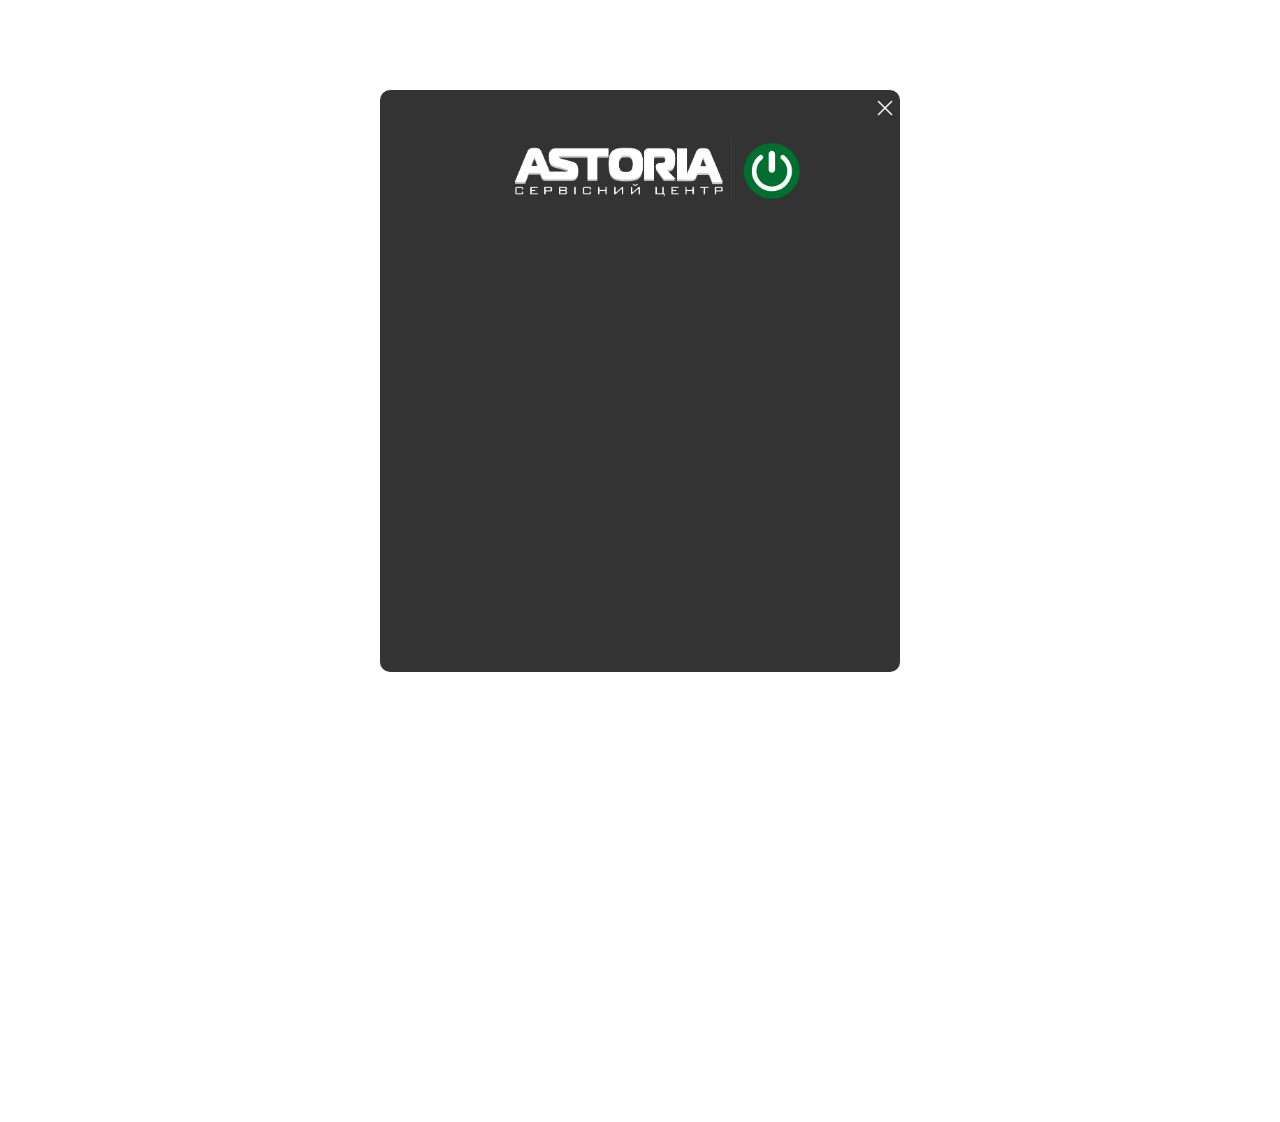
<file: forms-main/form.html>
<!DOCTYPE html>
<html lang="en">
<head>
    <meta charset="UTF-8">
    <meta http-equiv="X-UA-Compatible" content="IE=edge">
    <meta name="viewport" content="width=device-width, initial-scale=1.0">
    <title>Document</title>

    <link rel = "stylesheet" href = "../css/indexStyle.css" type = "text/css">
    <style>

        .user {
            width: 90%;
            max-width: 500px;
            margin: 10vh auto;
            display: flex;
            flex-direction: column;
            align-items: center;
            border-radius: 10px;
            padding: 50px 10px;
            background: #000000cc;
            position: relative;
        }

        .user__header {
            text-align: center;
            opacity: 0;
            transform: translate3d(0, 500px, 0);
            animation: arrive 500ms ease-in-out 0.7s forwards;
        }

        .form {
            margin-top: 40px;
            border-radius: 6px;
            overflow: hidden;
            opacity: 0;
            transform: translate3d(0, 500px, 0);
            animation: arrive 500ms ease-in-out 0.9s forwards;
            width: 100%;
        }

        .form--no {
            animation: NO 1s ease-in-out;
            opacity: 1;
            transform: translate3d(0, 0, 0);
        }

        .form__input {
            display: block;
            width: calc(100% - 42px);
            padding: 20px;
            -webkit-appearance: none;
            border: 1px solid white;
            outline: 0;
            transition: 0.3s;
            margin-bottom: 15px;
            border-radius: 10px;
        }
        .form__select {
            display: block;
            width: 100%;
            padding: 20px;
            border: 1px solid white;
            outline: 0;
            transition: 0.3s;
            margin-bottom: 15px;
            border-radius: 10px;
            -webkit-appearance: listbox;
        }
        .form_texarea {
            display: block;
            width: calc(100% - 42px);
            padding: 10px 20px;
            border: 1px solid white;
            outline: 0;
            transition: 0.3s;
            resize: vertical;
            height: 70px;
            margin-bottom: 15px;
            border-radius: 10px;
        }
        .form__input:focus {
                background: (rgb(163, 161, 161));
        }
        .form__input:hover {
            background:rgb(241, 241, 241);
        }

        .btn {
            display: block;
            width: 100%;
            padding: 20px;
            -webkit-appearance: none;
            outline: 0;
            border: 0;
            color: white;
            background: var(--mainColor--);
            transition: 0.3s;
            border-radius: 10px;
        }

        @keyframes NO {
        from, to {
            -webkit-transform: translate3d(0, 0, 0);
            transform: translate3d(0, 0, 0);
        }

        10%, 30%, 50%, 70%, 90% {
            -webkit-transform: translate3d(-10px, 0, 0);
            transform: translate3d(-10px, 0, 0);
        }

        20%, 40%, 60%, 80% {
            -webkit-transform: translate3d(10px, 0, 0);
            transform: translate3d(10px, 0, 0);
        }
        }

        @keyframes arrive {
            0% {
                opacity: 0;
                transform: translate3d(0, 50px, 0);
            }
            
            100% {
                opacity: 1;
                transform: translate3d(0, 0, 0);
            }
        }

        @keyframes move {
            0% {
                background-position: 0 0
            }

            50% {
                background-position: 100% 0
            }

            100% {
                background-position: 0 0
            }
        }
    </style>
</head>
<body>
    <div class="user">
        <div class="preloaderLogo">
            <img class="preloaderPhoto" src="../media/astoriaLogo.png" width="100%" height="100%" alt = "Logo">
        </div>
        <img src="../media/icons/clouse.png" width="20px" height="20px" style="position:absolute; right: 5px; top: 8px">
        <form method="post" action="telegram.php" class="form">
            <div class="form__group">
                <input type="text" placeholder="Ваше ім'я" class="form__input" required="required"  name="user_name"/>
            </div>
            
            <div class="form__group"> 
                <input type="tel" type="tel" maxlength="50"
                required="required" id="online_phone"
                value="+38(0__)___-__-__"
                pattern="\+38\s?[\(]\0\[0-9]{2}[\)]{0-9}\s?\d{3}[-]{0-9}\d{2}[-]{0-9}\d{2}"
                placeholder="+38(0__)___-__-__" class="form__input" name="user_phone"/>
            </div>
            <div class="form__group">
                <select type="text" name="gadjet" required="required" class="form__select"> 
                    <option value="Необрано" selected>Оберіть ваш пристрій</option>
                    <option value="Телефон">Телефон</option>
                    <option value="Планшет">Планшет</option>
                    <option value="Комп'ютер">Комп'ютер</option>
                    <option value="Ноутбук">Ноутбук</option>
                    <option value="Принтер">Принтер</option>
                    <option value="Картридж">Картридж</option>
                  </select>
            </div>
            
            <div class="form__group">
                <textarea class = "form_texarea" id="msg" name="user_message" placeholder="За бажанням, зазначте вашу проблему, назву пристрою та його модель. Це допоможе допомогти вам якнайшвидше."></textarea>
            </div>
            
            <button class="btn" type="submit" name="submit" value="sent">Відправити заявку</button>
        </form>
    </div>

    <script type="text/javascript" src="../js/jquery-3.6.0.min.js"></script>
    <script type="text/javascript">
        function setCursorPosition(pos, e) {
          if (e.setSelectionRange) e.setSelectionRange(pos, pos);
          else if (e.createTextRange) {
            var range = e.createTextRange();
            range.collapse(true);
            range.moveEnd("character", pos);
            range.moveStart("character", pos);
            range.select()
          }
        }
      
        function mask(e) {
          //console.log('mask',e);
          var matrix = this.placeholder,// .defaultValue
              i = 0,
              def = matrix.replace(/\D/g, ""),
              val = this.value.replace(/\D/g, "");
          def.length >= val.length && (val = def);
          matrix = matrix.replace(/[_\d]/g, function(a) {
            return val.charAt(i++) || "_"
          });
          this.value = matrix;
          i = matrix.lastIndexOf(val.substr(-1));
          i < matrix.length && matrix != this.placeholder ? i++ : i = matrix.indexOf("_");
          setCursorPosition(i, this)
        }
        window.addEventListener("DOMContentLoaded", function() {
                var input = document.querySelector("#online_phone");
                input.addEventListener("input", mask, false);
                setCursorPosition(5, input);
            });
    </script>
</body>
</html>
</file>
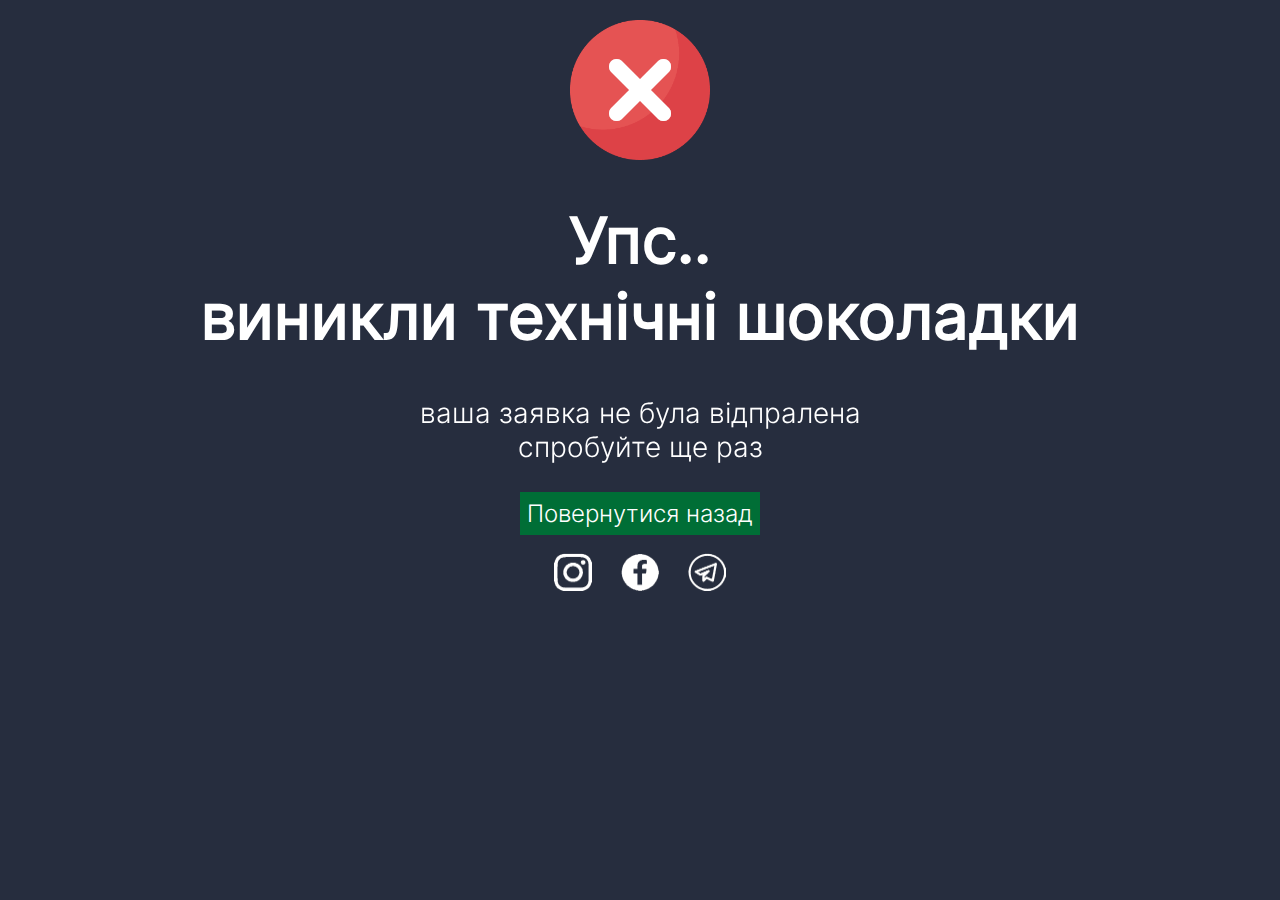
<file: pages/eror.html>
<!DOCTYPE html>
<html lang="en">
<head>
    <head>
        <meta charset="UTF-8">
        <meta http-equiv="X-UA-Compatible" content="IE=edge">
        <meta name="viewport" content="width=device-width, initial-scale=1.0">
    
        <link rel="apple-touch-icon" href="../media/icons/logoIcon.png">
        <link rel="shortcut icon" href="../media/icons/logoIcon.png" type="image/x-icon">
    
        <link rel = "stylesheet" href = "../css/indexStyle.css" type = "text/css">
        <link rel = "stylesheet" href = "../css/PC.css" type = "text/css">
        <link href="../css/aos.css" rel="stylesheet">
        <title>Помилка надсилання заявки</title>
    </head>
    <style>
        body {
            background: #262d3e;
        }

        .message {
            display: flex;
            flex-direction: column;
            align-items: center;
            padding: 20px;
        }

        h1 {
            color: white;
            text-align: center;
            font-size: 63px;
            font-family: Inter;
        }
        p {
            text-align: center;
            color: white;
            font-size: 28px;
            margin-top: 0;
            font-family: Inter-light;
        }
        .socialNets {
            width: 200px;
            display: flex;
            justify-content: space-around;
        }
        .success {
            width: 140px;
            height: auto;
        }
        button {
            font-family: Inter-light;
            font-style: normal;
            font-weight: 300;
            font-size: 24px; 
            /* line-height: 39px; */
            color: white;
            border: 0;
            padding: 7px;
            margin-bottom: 18px;
            /* height: 60px; */
            /* width: 500px; */
            background: var(--mainColor--);
            cursor: pointer !important;
            }

        @media only screen and (max-width: 520px) {
            .success {
                width: 100px;
            }
            p {
                font-size: 14px;
            }
            h1 {
                font-size: 40px;
            }
            button {
                font-size: 12px;
            }
        }

        @media only screen and (max-width: 425px) {
            .success {
                width: 80px;
            }
            p {
                font-size: 10px;
            }
            h1 {
                font-size: 30px;
            }
            .footerIcon, .socialNetIcon {
                width: 20px;
                height: 20px;
            }
            button {
                font-size: 9px;
            }
        }
    </style>
</head>
<body>
    <div class="preloader">
        <div class="preloaderLogo">
            <img class="preloaderPhoto" src="../media/astoriaLogo.png" width="100%" height="100%" alt = "Logo">
        </div>
        <div class="loader-inner">
            <div class="loader-line-wrap">
                <div class="loader-line"></div>
            </div>
            <div class="loader-line-wrap">
                <div class="loader-line"></div>
            </div>
            <div class="loader-line-wrap">
                <div class="loader-line"></div>
            </div>
            <div class="loader-line-wrap">
                <div class="loader-line"></div>
            </div>
            <div class="loader-line-wrap">
                <div class="loader-line"></div>
            </div>
        </div>
    </div>




    <div class="message">
        <img data-aos="zoom-in" data-aos-duration="1350" src="../media/icons/error.png" class = "success">
        <h1 data-aos="fade" data-aos-duration="2500">Упс..<br>виникли технічні шоколадки</h1>
        <p data-aos="fade" data-aos-duration="2500">ваша заявка не була відпралена<br>спробуйте ще раз</p>
        <button onclick="history.back();">Повернутися назад</button>
        <div class="socialNets">
            <a  href="https://www.instagram.com/astoriaservice/"><img src="../media/icons/SuccessInst.png" class="socialNetIcon"></a>
            <a  href="https://www.facebook.com/astoriaService/"><img src="../media/icons/SuccessFace.png" class="socialNetIcon"></a>
            <a  href="https://telegram.me/astoriaService"><img src="../media/icons/SuccessTel.png" class="socialNetIcon"></a>
        </div>
    </div>



    <script>
        window.onload = function () {
          document.body.classList.add('loaded_hiding');
          window.setTimeout(function () {
            document.body.classList.add('loaded');
            document.body.classList.remove('loaded_hiding');
          }, 500);
        }
    </script>
    <script src = "../js/aos.js"></script>
    <script>
        AOS.init();
    </script>
</body>
</html>
</file>
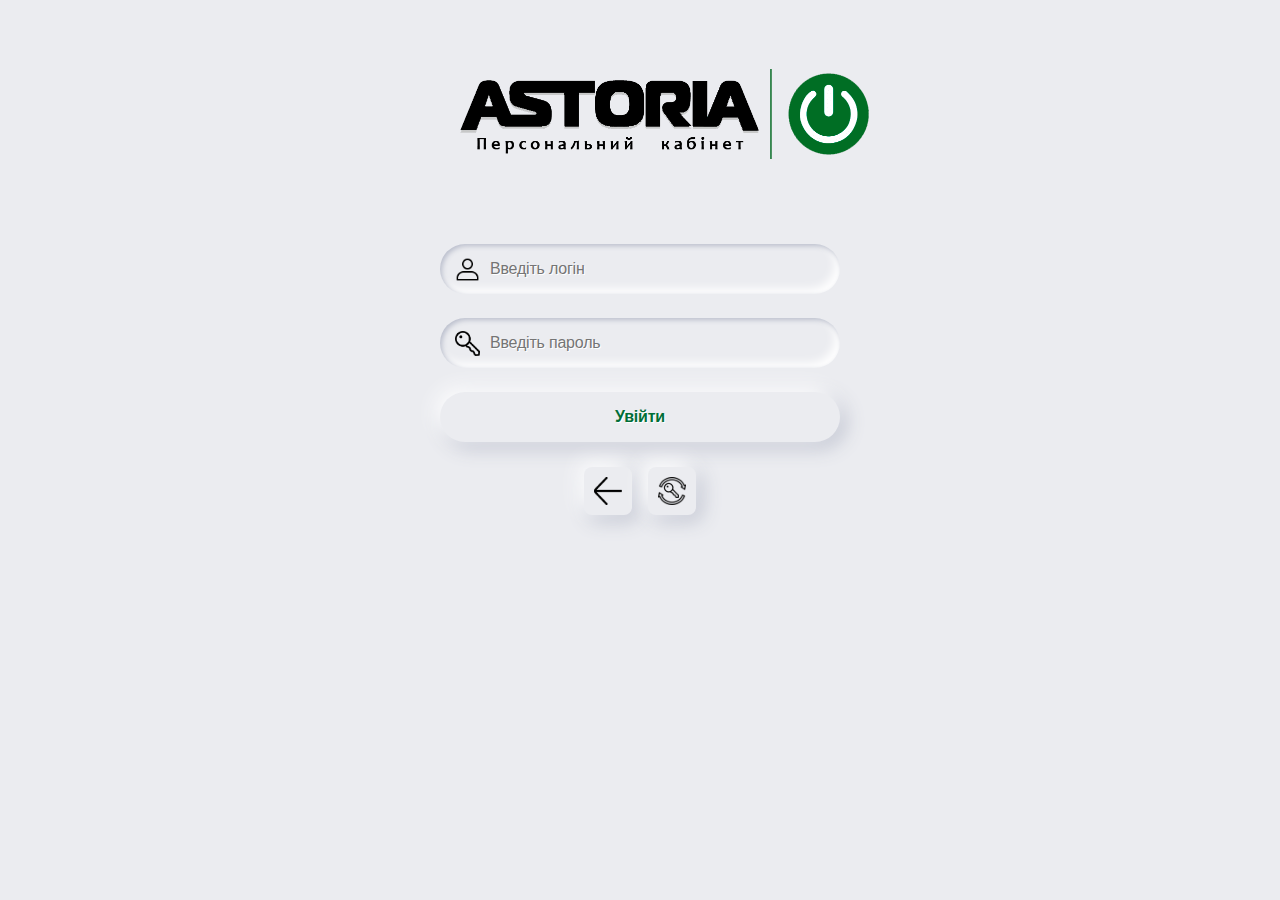
<file: pages/loginpage.html>
<!DOCTYPE html>
<html lang="en">
<head>
    <meta charset="UTF-8">
    <meta http-equiv="X-UA-Compatible" content="IE=edge">
    <meta name="viewport" content="width=device-width, initial-scale=1.0">
    <link rel = "stylesheet" href = "../css/indexStyle.css" type = "text/css">
    <link rel = "stylesheet" href = "../css/PC.css" type = "text/css">
    <link rel = "stylesheet" href = "../css/login.css" type = "text/css">

    <title>Login</title>
    <style>
    </style>
</head>
<body>
    <div class="wprapForm">
        <div class="Logo">
            <img class="headerLogo" src="../media/astoriaLoginLogo.png" width="100%" height="100%" alt = "Logo">
        </div>
        <form action="db.php" method="post">
            
            <label>
              <input type="text" id="login" name = "login" placeholder="Введіть логін"/>
            </label>
            <label>
              <input type="password" id = "pass" name = "pass"  placeholder="Введіть пароль"/>
            </label>
            <button class="red" type="submit" name="submit" value="sent">Увійти</button>
            
            <div class="footButt">
              <button class="unit" type="button"><img src="../media/icons/back.png" width="100%" height="100%"></button>
              <button class="unit" type="button"><img src="../media/icons/recover.png" width="100%" height="100%"></button>
            </div>
            
          </form>
    </div>
    
    
</body>
</html>
</file>
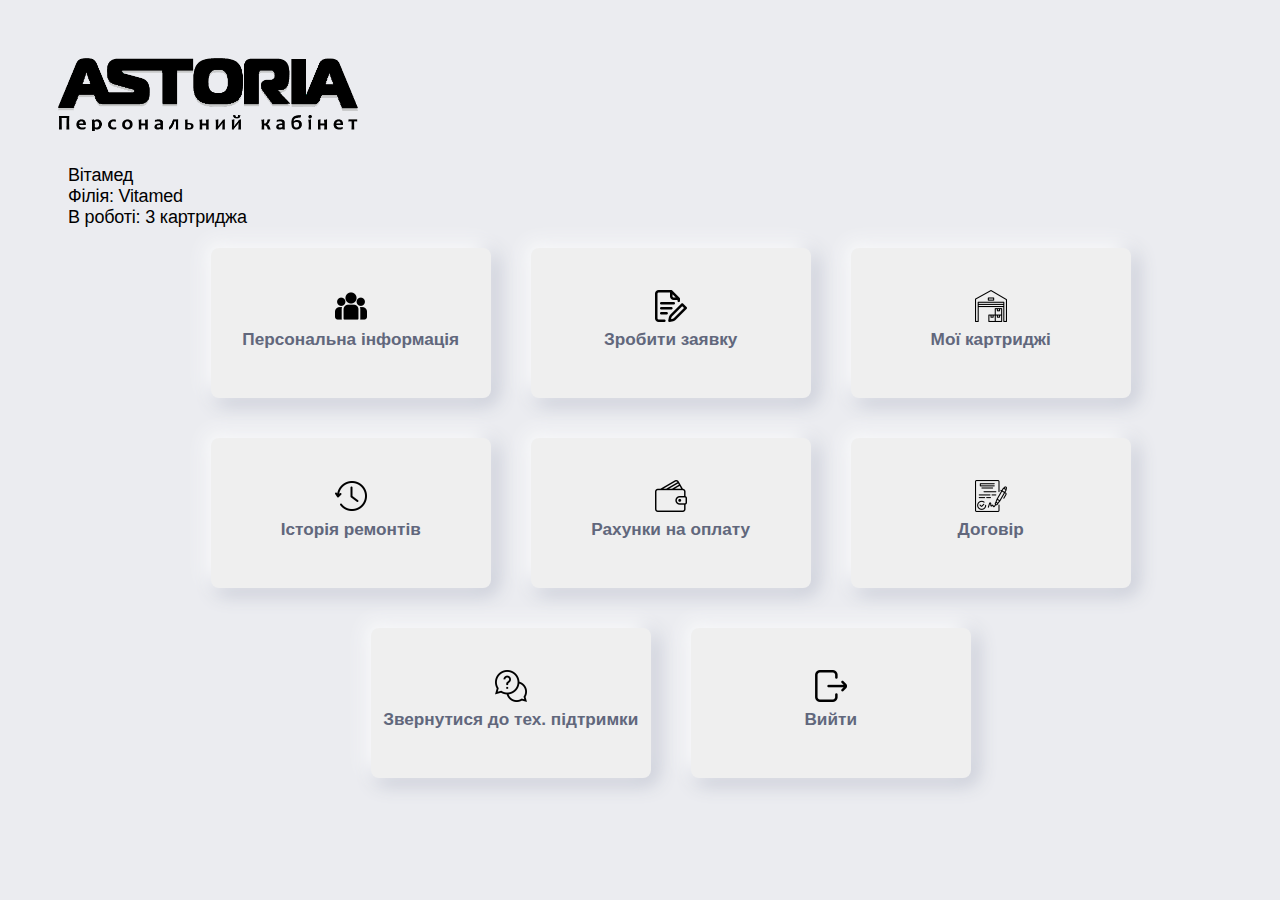
<file: pages/personalCabinate.html>
<!DOCTYPE html>
<html lang="en">
<head>
    <meta charset="UTF-8">
    <meta http-equiv="X-UA-Compatible" content="IE=edge">
    <meta name="viewport" content="width=device-width, initial-scale=1.0">
    <title>PersonalCabinate</title>

    <style>

    body, html {
        background-color: #ebecf0;
        font-family: 'Montserrat', sans-serif;
        letter-spacing: -0.2px;
        font-size: 16px;
    }
        .personalHeader {
            padding-left: 50px;
            padding-top: 50px;
        }
        .shortInfo {
            margin-top: 30px;
        }
        .shortInfo > p {
            margin: 0 10px !important;
            font-size: 18px;
        }
        .functions {
            display: flex;
            flex-wrap: wrap;
            max-width: 1300px;
            justify-content: center;
            margin-left: 4.86%;
        }

        button {
            color: #61677c;
            font-weight: bold;
            box-shadow: -5px -5px 20px #fff, 5px 5px 20px #babecc;
            transition: all 0.2s ease-in-out;
            cursor: pointer;
            font-weight: 600;
            border-radius: 8px;
            line-height: 0;
            width: 280px;
            height: 150px;
            margin: 20px;
            font-size: 17.2px;
            border: solid transparent;
        }
        button:hover {
            box-shadow: -2px -2px 5px #fff, 2px 2px 5px #babecc;
        }
        button:active {
            box-shadow: inset 1px 1px 2px #babecc, inset -1px -1px 2px #fff;
        }
    </style>
</head>
<body>
    <div class="personalHeader">
        <img src="../media/pHeaderLogo.png" width="300px">
        <div class="shortInfo">
            <p>Вітамед</p>
            <p>Філія: Vitamed</p>
            <p>В роботі: 3 картриджа</p>
        </div>
    </div>

    <div class="functions">
        <button><img src="../media/icons/group.png" width="32px" height="32px"><p>Персональна інформація</p></button>
        <button><img src="../media/icons/quote-request.png" width="32px" height="32px"><p>Зробити заявку</p></button>
        <button><img src="../media/icons/warehouse.png" width="32px" height="32px"><p>Мої картриджі</p></button>
        <button><img src="../media/icons/history.png" width="32px" height="32px"><p>Історія ремонтів</p></button>
        <button><img src="../media/icons/wallet.png" width="32px" height="32px"><p>Рахунки на оплату</p></button>
        <button><img src="../media/icons/contract.png" width="32px" height="32px"><p>Договір</p></button>
        <button><img src="../media/icons/help.png" width="32px" height="32px"><p>Звернутися до тех. підтримки</p></button>
        <button><img src="../media/icons/exit.png" width="32px" height="32px"><p>Вийти</p></button>
    </div>
    
</body>
</html>
</file>
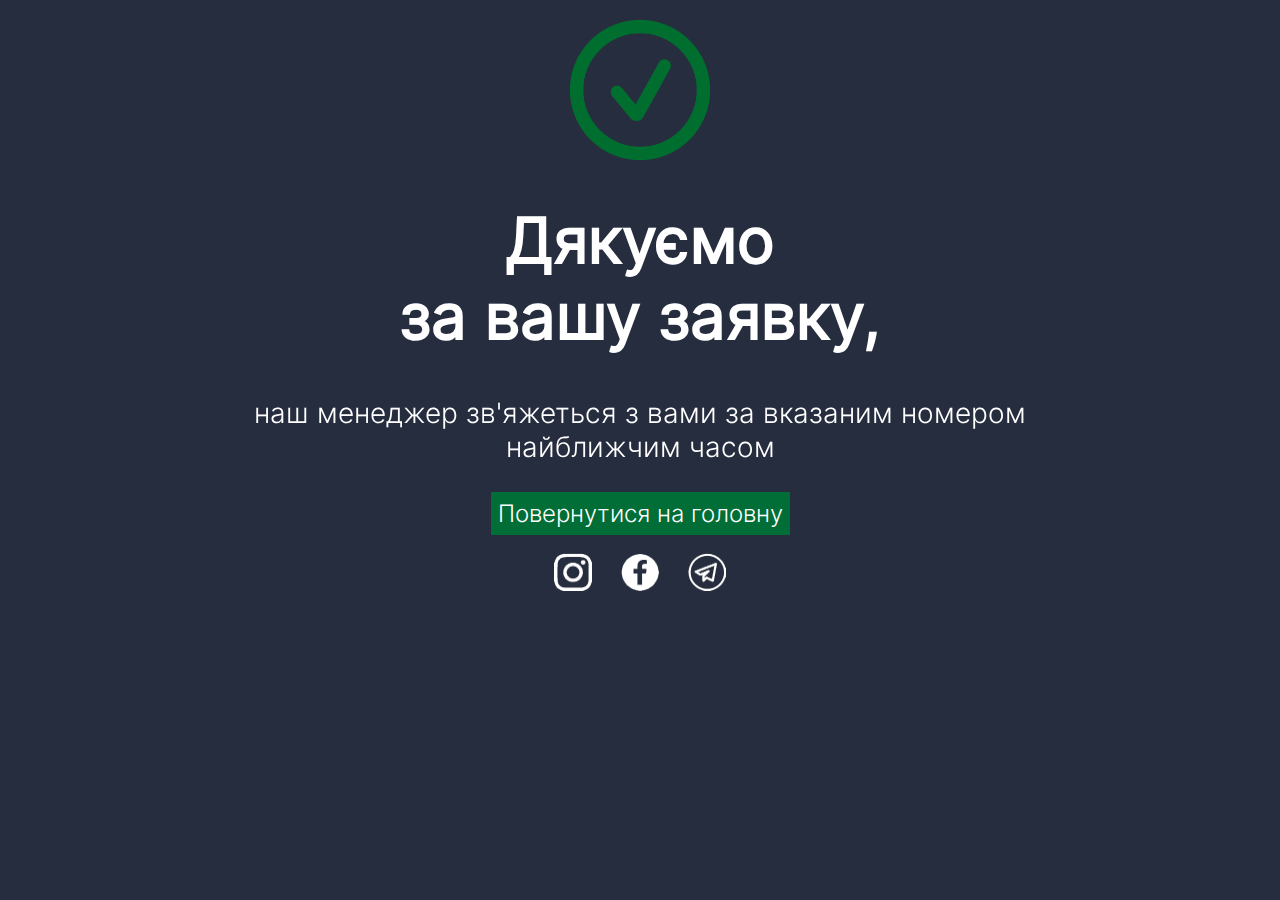
<file: pages/thank.html>
<!DOCTYPE html>
<html lang="en">
<head>
    <head>
        <meta charset="UTF-8">
        <meta http-equiv="X-UA-Compatible" content="IE=edge">
        <meta name="viewport" content="width=device-width, initial-scale=1.0">
    
        <link rel="apple-touch-icon" href="../media/icons/logoIcon.png">
        <link rel="shortcut icon" href="../media/icons/logoIcon.png" type="image/x-icon">
    
        <link rel = "stylesheet" href = "../css/indexStyle.css" type = "text/css">
        <link rel = "stylesheet" href = "../css/PC.css" type = "text/css">
        <link href="../css/aos.css" rel="stylesheet">
        <title>Успішно відправлена заявка</title>
    </head>
    <style>
        body {
            background: #262d3e;
        }

        .message {
            display: flex;
            flex-direction: column;
            align-items: center;
            padding: 20px;
        }

        h1 {
            color: white;
            text-align: center;
            font-size: 63px;
            font-family: Inter;
        }
        p {
            text-align: center;
            color: white;
            font-size: 28px;
            margin-top: 0;
            font-family: Inter-light;
        }
        .socialNets {
            width: 200px;
            display: flex;
            justify-content: space-around;
        }
        .success {
            width: 140px;
            height: auto;
        }
        button {
            font-family: Inter-light;
            font-style: normal;
            font-weight: 300;
            font-size: 24px; 
            /* line-height: 39px; */
            color: white;
            border: 0;
            padding: 7px;
            margin-bottom: 18px;
            /* height: 60px; */
            /* width: 500px; */
            background: var(--mainColor--);
            cursor: pointer !important;
            }

        @media only screen and (max-width: 520px) {
            .success {
                width: 100px;
            }
            p {
                font-size: 14px;
            }
            h1 {
                font-size: 40px;
            }
            button {
                font-size: 12px;
            }
        }

        @media only screen and (max-width: 425px) {
            .success {
                width: 80px;
            }
            p {
                font-size: 10px;
            }
            h1 {
                font-size: 30px;
            }
            .footerIcon, .socialNetIcon {
                width: 20px;
                height: 20px;
            }
            button {
                font-size: 9px;
            }
        }
    </style>
</head>
<body>
    <div class="preloader">
        <div class="preloaderLogo">
            <img class="preloaderPhoto" src="../media/astoriaLogo.png" width="100%" height="100%" alt = "Logo">
        </div>
        <div class="loader-inner">
            <div class="loader-line-wrap">
                <div class="loader-line"></div>
            </div>
            <div class="loader-line-wrap">
                <div class="loader-line"></div>
            </div>
            <div class="loader-line-wrap">
                <div class="loader-line"></div>
            </div>
            <div class="loader-line-wrap">
                <div class="loader-line"></div>
            </div>
            <div class="loader-line-wrap">
                <div class="loader-line"></div>
            </div>
        </div>
    </div>




    <div class="message">
        <img data-aos="zoom-in" data-aos-duration="1350" src="../media/icons/Success.png" class = "success">
        <h1 data-aos="fade" data-aos-duration="2500">Дякуємо<br>за вашу заявку,</h1>
        <p data-aos="fade" data-aos-duration="2500">наш менеджер зв'яжеться з вами за вказаним номером<br> найближчим часом</p>
        <button onclick="javascript:location.href='../index.html';">Повернутися на головну</button>
        <div class="socialNets">
            <a  href="https://www.instagram.com/astoriaservice/"><img src="../media/icons/SuccessInst.png" class="socialNetIcon"></a>
            <a  href="https://www.facebook.com/astoriaService/"><img src="../media/icons/SuccessFace.png" class="socialNetIcon"></a>
            <a  href="https://telegram.me/astoriaService"><img src="../media/icons/SuccessTel.png" class="socialNetIcon"></a>
        </div>
    </div>



    <script>
        window.onload = function () {
          document.body.classList.add('loaded_hiding');
          window.setTimeout(function () {
            document.body.classList.add('loaded');
            document.body.classList.remove('loaded_hiding');
          }, 500);
        }
    </script>
    <script src = "../js/aos.js"></script>
    <script>
        AOS.init();
    </script>
</body>
</html>
</file>
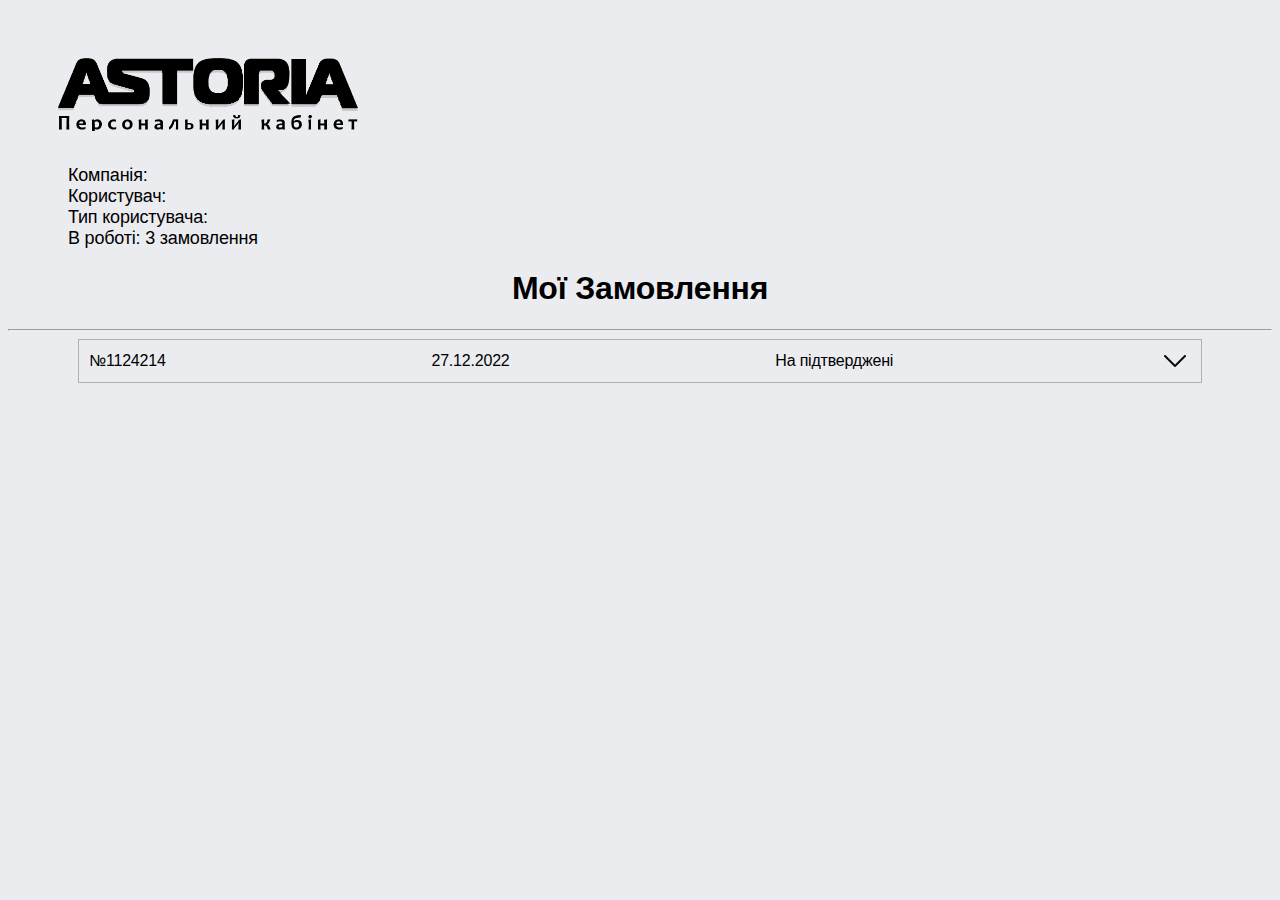
<file: pages/Новая папка/contracts.html>
<!DOCTYPE html>
<html lang="en">
<head>
    <meta charset="UTF-8">
    <meta http-equiv="X-UA-Compatible" content="IE=edge">
    <meta name="viewport" content="width=device-width, initial-scale=1.0">
    <title>Contracts</title>

    <style>

    body, html {
        background-color: #ebecf0;
        font-family: 'Montserrat', sans-serif;
        letter-spacing: -0.2px;
        font-size: 16px;
    }
        .personalHeader {
            padding-left: 50px;
            padding-top: 50px;
        }
        .shortInfo {
            margin-top: 30px;
        }
        .shortInfo > p {
            margin: 0 10px !important;
            font-size: 18px;
        }
        .functions {
            display: flex;
            flex-wrap: wrap;
            max-width: 1300px;
            justify-content: center;
            margin-left: 4.86%;
        }

        .contractList {
            display: flex;
            flex-direction: column;
            padding: 0 70px;
        }

        

        .elemHead {
            display: flex;
            flex-direction: row;
            justify-content: space-between;
            cursor: pointer;
            align-items: center;
            border: 1px solid #b2b1b1;
            padding: 0 10px;
            height: 42px;

        }
        .elemBottom {
            border: 1px solid #b2b1b1;
            border-top: 0;
            display: flex;
            flex-direction: column;
            justify-content: space-around;
            padding: 0 10px;
        }

        .listElem {
            height: 44px;
            overflow: hidden;
            transition: 0.6s;
        }

        .priceLabel {
            margin: 10px 0;
        }

        .priceLabel h2 {
            font-style: normal;
            font-weight: 600;
            font-size: 30px;
            line-height: 32px;
            margin: 0;
            text-align: center;
        }

        table {
            display: flex;
            border-spacing: 5px 10px;
            font-style: normal;
            font-weight: 500;
            font-size: 18px;
            line-height: 21px;
            justify-content: center;
        }

        th {
            padding: 10px 20px;
            background: #000000;
            color: #ffffff;
            border-right: 2px solid; 
            

        }


        td {
            font-style: normal;
            font-weight: 500;
            font-size: 16px;
            line-height: 18px;

            vertical-align: middle;
            padding: 10px;
            text-align: center;
            border: 2px solid #56433D;
        }


        
    </style>
</head>
<body>
    
    <div class="personalHeader">
        <img src="../../media/pHeaderLogo.png" width="300px">
        <div class="shortInfo">
            <p>Компанія: </p>
            <p>Користувач: </p>
            <p>Тип користувача: </p>
            <p>В роботі: 3 замовлення</p>
            
        </div>
    </div>

    <h1 style="text-align: center;">Мої Замовлення</h1>
    <hr>

    <div class="contractList">
        <div class="listElem" id = "fad1">
            <div class="elemHead">
                <p>№1124214</p>
                <p>27.12.2022</p>
                <span>На підтверджені</span>
                <img id="arrow1" onclick="sideSliderControlTWo(1)" src="../../media/icons/more.png" width="32px" height="32px">
            </div>
            <div class="elemBottom" id = "bot1">
                <div class="urInfo">
                    <p>Виконавець: <em>ФОП Шевченко А.А.</em></p>
                    <p>Замовник: <em>Вітаммед+</em></p>
                </div>
                <div class="info">
                    <p>Товарна накладна №1 створенна на основі договора №1112</p>
                    <p>Позиції додано згідно замовлення №1245</p>

                    <br>
                    <br>
                    <div class="priceLabel">
                        <h2>Позиції замовлення</h2>
                    </div>
                    <table>
                        <tr>
                        <th>№</th>
                        <th>Найменування товару</th>
                        <th>кількість</th>
                        <th>Ціна з одиницю, грн.</th>
                        <th>Всього, грн.</th>
                        </tr>
                        <tr>
                        <td>1</td>
                        <td>Скло</td>
                        <td>200</td>
                        <td>256</td>
                        <td>1241412</td>
                        </tr>
                    </table>
                    <div class="totalPrice">
                        <p style="text-align: right;">Загальна сума, без урахування ПДВ 20%: 1241412 грн.</p>
                    </div>
                </div>
        </div>


    </div>


    <script type="text/javascript" src="../../js/jquery-3.6.0.min.js"></script>

    <script>
    function sideSliderControlTWo($id) {
        
        $block = "#fad" + $id;
        $arrow = "#arrow" + $id;
        $bot = "#bot" + $id;
       
        if(parseInt($($block).css('height')) == 44) {
            

            $temp = parseInt($($bot).css('height')) + 45 + "px";
            console.log($temp);
            $($block).css('height', $temp);
            $($arrow).css('rotate', '180deg');
        } else {
            $($block).css('height', '44px');
            $($arrow).css('rotate', '0deg');
            
        }
    }
    </script>
        
 
    
</body>
</html>
</file>
<file: css/indexStyle.css>
@font-face {
    font-family: Inter;
    src: url("../fonts/Inter-Regular.otf");
    font-display: swap;
}

@font-face {
    font-family: Inter-medium;
    src: url("../fonts/Inter-Medium.otf");
    font-display: swap;
}

@font-face {
    font-family: Inter-semibold;
    src: url("../fonts/Inter-SemiBold.otf");
    font-display: swap;
}

@font-face {
    font-family: Inter-bold;
    src: url("../fonts/Inter-Bold.otf");
    font-display: swap;
}

@font-face {
    font-family: Inter-extrabold;
    src: url("../fonts/Inter-ExtraBold.otf");
    font-display: swap;
}

@font-face {
    font-family: Inter-light;
    src: url("../fonts/Inter-Light.otf");
    font-display: swap;
}

@font-face {
    font-family: Inter-extralight;
    src: url("../fonts/Inter-ExtraLight.otf");
    font-display: swap;
}


html,body {
    padding: 0;
    margin: 0;
    border: 0;

    --regularWidth--:100%;

    --mainColor--: #006E36;
    --Gray--: #1D1D1D;
    --headerHeight-- : 140px;
    --logoHeight-- : 90px;
    --logoWidth-- : 458px;
    --logoLeft-- : 40%;

    --textDecorationBorderRight--: 30%;

    --mainSliderheight--: 519px;
    --serviceBoxHeight--: 741px;

    --ConsultSocHeight--: 226px;
    --StandartHeightConsult-- : 61px;
}


.preloader {
    background: #000;
    background: radial-gradient(#222, #000);
    bottom: 0;
    left: 0;
    overflow: hidden;
    position: fixed;
    right: 0;
    top: 0;
    z-index: 99999;
}

.preloaderLogo {
    width: 100%;
    height: auto;
    position: relative;
    display: flex;
    justify-content: center;
    top: 35%;
}
.preloaderPhoto {
    width: 320px;
    height: auto;
}
.loader-inner {
    bottom: 0;
    height: 60px;
    left: 0;
    margin: auto;
    position: absolute;
    right: 0;
    top: 0;
    width: 100px;
}

.loader-line-wrap {
    animation: 
        spin 2000ms cubic-bezier(.175, .885, .32, 1.275) infinite
    ;
    box-sizing: border-box;
    height: 50px;
    left: 0;
    overflow: hidden;
    position: absolute;
    top: 0;
    transform-origin: 50% 100%;
    width: 100px;
}
.loader-line {
    border: 4px solid transparent;
    border-radius: 100%;
    box-sizing: border-box;
    height: 100px;
    left: 0;
    margin: 0 auto;
    position: absolute;
    right: 0;
    top: 0;
    width: 100px;
}
.loader-line-wrap:nth-child(1) { animation-delay: -50ms; }
.loader-line-wrap:nth-child(2) { animation-delay: -100ms; }
.loader-line-wrap:nth-child(3) { animation-delay: -150ms; }
.loader-line-wrap:nth-child(4) { animation-delay: -200ms; }
.loader-line-wrap:nth-child(5) { animation-delay: -250ms; }

.loader-line-wrap:nth-child(1) .loader-line {
    border-color: hsl(0, 80%, 60%);
    height: 90px;
    width: 90px;
    top: 7px;
}
.loader-line-wrap:nth-child(2) .loader-line {
    border-color: hsl(60, 80%, 60%);
    height: 76px;
    width: 76px;
    top: 14px;
}
.loader-line-wrap:nth-child(3) .loader-line {
    border-color: hsl(120, 80%, 60%);
    height: 62px;
    width: 62px;
    top: 21px;
}
.loader-line-wrap:nth-child(4) .loader-line {
    border-color: hsl(180, 80%, 60%);
    height: 48px;
    width: 48px;
    top: 28px;
}
.loader-line-wrap:nth-child(5) .loader-line {
    border-color: hsl(240, 80%, 60%);
    height: 34px;
    width: 34px;
    top: 35px;
}

@keyframes spin {
    0%, 15% {
        transform: rotate(0);
    }
    100% {
        transform: rotate(360deg);
    }
}

.loaded_hiding .preloader {
    transition: 0.3s opacity;
    opacity: 0;
}

.loaded .preloader {
    display: none;
}

.header {
    display: flex;
    align-items: center;
    justify-content: center;
    width: 100%;
    height: var(--headerHeight--);
    background-color: black;
}


.headerLogo {
    width: var(--logoWidth--);
    height: var(--logoHeight--);
    cursor: pointer;
}

.navigation {
    position: sticky;
    top:0;
    width: calc(100% - 150px);
    height: 63px;
    padding-left: 75px;
    padding-right: 75px;
    background: #1D1D1D;
    color: #FFFFFF;


    font-family: Inter-bold;
    font-style: normal;
    font-weight: 700;
    font-size: 16px;
    line-height: 19px;


    display: flex;
    align-items: center;
    text-align: center;
    justify-content: space-evenly;
    z-index: 10;
}

.mobileNavigation {
    height: 48px;
    background: #1D1D1D;
    color: #FFFFFF;

    font-family: Inter-semibold;
    font-style: normal;
    font-weight: 700;
    font-size: 16px;
    line-height: 19px;

    display: none;
    align-items: flex-start;
    flex-direction: column;
    width: 100%;
    overflow-y: hidden;
    transition: 0.9s;

    z-index: 10000000000;
}

.nav {
    display: flex;
    width: 100%;
    height: 48px;
    justify-content: center;
    align-items: center;

}

.list {
    display: block;
    position: absolute;
    z-index: 1;
    top: 3.52941em;
    right: 0;
    bottom: 0;
    left: 0;
    max-width: 664px;
    margin: 0 auto;
    padding: 45px 40px 8px;
    height: auto;
}

.list hr, .mobileNavigation hr {
    content: '';
    display: block;
    width: 584px;
    height: 1px;
    background: #424245;
    border: 0;
    margin-inline-start: 0;
}

.mobileNavigation hr {
    width: 100%;
    margin-inline-start: auto;
}

.mobileNavigationLogo {
    width: 208px;
    height: 40px;
}

.mobileNavigation button {
    width: 38px;
    height: 38px;
    position: absolute;
    left: 10px;
    background: #1D1D1D;
    padding: 0;
    border: 0;
}





.navigation a, .mobileNavigation a {
    text-decoration: none;
    color: #FFFFFF;
}

.navigation  a:hover {
    cursor: pointer;
    color: var(--mainColor--);
}

.mainSlider{
    position: absolute;
    top:203px;
    width: var(--regularWidth--);
    height: var(--mainSliderheight--);
}

.mainSliderDecoration {
    position: absolute;
	width: 770px;
	border-top: var(--mainSliderheight--) solid rgba(0, 0, 0, 0.68);
	border-right: var(--textDecorationBorderRight--) solid transparent;	
    z-index: 1;
}

.mainSliderTextBox {
    position: absolute;
    display: flex;
    flex-direction: column;

    width: 500px;
    left: 50px;
    top: 28px;

    align-items: flex-start;

    z-index: 2;
}

.mainSliderTextBox h1 {
    font-family: Inter-extrabold;
    font-style: normal;
    font-weight: 800;
    font-size: 62px;
    line-height: 75px;
    

    color: #FFFFFF;
}

.mainSliderTextBox p{
    font-family: Inter-bold;
    font-style: normal;
    font-weight: 700;
    font-size: 40px;
    line-height: 48px;
    margin: 0;
    color: #FFFFFF;

}

.mainSliderAchives {
    display: grid;

    grid-template-columns: auto auto;
    grid-template-rows: repeat(3, auto);

    gap: 20px 40px;

    align-items: center;

}

.mainSliderIcon {
    width: 64px;
    height: 64px;
}

.serviceBox {
    position: relative;
    width: 100%;
    height: 741px;

    margin-top: 30px;
    background: #FBFBFB;

    display: flex;
    flex-direction: column;
    align-items: center;
    overflow: hidden;
}

.serviceBox h2 {
    font-family: Inter-semibold;
    font-style: normal;
    font-weight: 600;
    font-size: 48px;
    line-height: 58px;

    text-align: center;

    margin: 20px 0px;

    color: #000000;
}

.serviceBox p {
    font-family: Inter;
    font-style: normal;
    font-weight: 400;
    font-size: 28px;
    line-height: 34px;
    text-align: center;
    margin: 0;
    color: #000000;
}

.serviceBox a {
    font-family: Inter-light;
    font-style: normal;
    font-weight: 300;
    font-size: 26px;
    line-height: 31px;

    margin: 19px;

    color: #006E36;

    text-decoration: none;
    cursor: pointer;
}


.pcPhoto {
    position: absolute;
    bottom: 0;
    width: 52%;
    height: 65%;
    overflow: hidden;
}
.LaptopPhoto {
    position: absolute;
    bottom: 0;
    width: 84%;
    height: 61%;
}

.phones, .pads {
    display: flex;
    width: 100%;
    align-items: flex-end;
    justify-content: space-between;
    overflow: hidden;
    position: absolute;
    bottom: 0;
}

.PhonePhotoOne {

    width: 36.8%;
    height: 500px;
}

.PhonePhotoTwo {

    width: 36.9%;
    height: 502px;
    
}

.PhonePhotoThree {
    display: none;
    width: 325px;
    height: 380px; 
}

.PadPhotoOne {
    width: 34.7%;
    height: 525px;
}

.PadPhotoTwo {
    width: 38.88%;
    height: 470px;
    
}

.PadPhotoThree {
    width: 400px;
    height: 400px;
    display: none; 
}

.cartridgePhoto {
    max-width: 815px;
    height: auto;
    position: absolute;
    bottom: 90px;
}

.PrinterPhoto {
    width: 761px;
    height: 349px;
    position: absolute;
    bottom: 0;
}

.footer {
    width: calc(100% - 118px);
    height: 990px;
    margin-top: 30px;
    padding: 65px 59px;

    background: #000000;


    position: relative;
    display: flex;

    flex-direction: column;
    align-items: center
}

.footerLogoBox {
    width: 464px;
    height: 110px;

    display: flex;
    flex-direction: column;
    align-items: center;
}

.footerLogoBox hr {
    width: 100%;
    color: white;
}

.footerLogo {
    width: 72.5%;
    height: 86.3%;
}

.footerIcon {
    width: 50px;
    height: 50px;
}

.footerInformation {
    width: 100%;
    height: 185px;
    margin: 80px 0px;
    display: flex;
    justify-content: space-between;
}

.footerInformation h3 {
    font-family: Inter;
    font-style: normal;
    font-weight: 400;
    font-size: 32px;
    line-height: 39px;
    text-align: center;
    margin: 0;
    color: #FFFFFF;
    
}

.footerInformation p, .phoneNumber {
    font-family: Inter-light !important;
    font-style: normal!important;
    font-weight: 300!important;
    font-size: 28px!important;
    line-height: 34px!important;
    margin: 0!important;
    color: #FFFFFF!important;
    text-decoration: none !important;

}

.footerInformation a {
    font-family: Inter-extralight;
    font-style: normal;
    font-weight: 200;
    font-size: 20px;
    line-height: 24px;
    text-decoration-line: underline;
    margin: 0;
    color: #FFFFFF;

}

.location {
    height: 100%;
    display: grid;

    gap: 15px 18px;

    grid-template-areas: ". label" "IconOne AdressTwo" "IconTwo AdressOne";
    align-items: center;
}

.adress {
    display: flex;
    flex-direction: column;
}

.schedule {
    height: 100%;
    display: flex;
    flex-direction: column;
    align-items: center;
    justify-content: space-between;
}

.workHours {
    display: grid;
    grid-template: repeat(2, auto)/repeat(2,auto);
    gap: 10px 20px;
}

.socialNets {
    width: 100%;
    display: flex;
    justify-content: space-between;
}

.socialNetIcon {
    width: 38px;
    height: 38px;
}



.socialNet:hover {
    background-color: var(--mainColor--);
    transition: all 0.5s;
    transform: scale(1.3, 1.3);
}

.contacts {
    height: 100%;
    display: grid;

    gap: 15px 18px;

    grid-template-areas: ". label" "IconOne ContactOne" "IconTwo ContactTwo";
    align-items: center;
}

.contact {
    display: flex;
    flex-direction: column;
}

.map {
    width: 100%;
    height: 443px;
    z-index: 11;
}


@media only screen  and (max-width: 1150px) {
    .navigation {
        font-size: 14px;
        line-height: 17px;
    }
}


@media only screen  and (max-width: 1024px) {
    .navigation {
        font-size: 12px;
        line-height: 13px;

        width: calc(100% - 50px);
        padding-left: 25px;
        padding-right: 25px;
    }

    .pcPhoto {
        width: 70%;
    }

    .LaptopPhoto {
        width: 90%;
    }

    .PhonePhotoOne {
        width: 47%;
        height: 480px;
    }

    .PhonePhotoTwo {
        width: 40%;
        height: 420px;
    }

    .PadPhotoOne {
        width: 42%;
    }
    .PadPhotoTwo {
        width: 40%;
        height: 470px;
    }
    .PrinterPhoto {
        width: 615px;
        height: 300px;
    }
    .footer {
        padding: 65px 35px;
        width: calc(100% - 70px);
    }
    .footerIcon, .socialNetIcon {
        width: 32px;
        height: 32px;
    }
    .footerInformation h3 {
        font-size: 25px;
        line-height: 32px;
    }
    .footerInformation p, .phoneNumber {
        font-size: 20px!important;
        line-height: 25px!important;
    }
    .footerInformation a {
        font-size: 12px;
        line-height: 16px;
    }
    .contact, .location  {
        align-items: center;
        gap: 10px 5px;
    }
    .contacts {
        gap: 10px 5px;
    }
    .workHours {
        gap: 10px 5px;
    }

}

@media only screen  and (max-width: 850px) {
    .navigation {
        font-size: 10px;
        line-height: 12px;
    }
    .contact, .location {
        align-items: center;
        gap: 0px 5px;
    }
    .footerInformation {
        height: 130px;
        margin: 60px 0px;
    }
    .socialNetIcon {
        width: 28px;
        height: 28px;
    }
    .LaptopPhoto {
        width: 640px;
        height: 250px;
    }
    .cartridgePhoto {
        max-width: 760px;
    }
}

@media only screen  and (max-width: 768px) {
    body {
        --mainSliderheight--: 450px;

        --headerHeight--: 90px;
        --logoHeight--: 50px;
        --logoWidth--: 270px;
    }
    .mobileNavigation {
        display: flex;
        position: fixed;
        top: 0px;
        z-index: 1000;
        overflow: hidden;
    }
    .navigation {
        display: none;
    }
    .mainSliderTextBox h1 {
        margin: 0;
        margin-bottom: 40px;
        font-size: 55px;
        line-height: 70px;
    }
    .mainSlider p {
        font-size: 35px;
        line-height: 65px;
    }
    .mainSlider{
        position: absolute;
        top: 128px;
        height: 450px;
        top: 48px;
    }

    .serviceBox {
        height: 530px;
    }

    .serviceBox h2 {
        font-size: 43px;
        line-height: 53px;
    }
    .serviceBox p {
        font-size: 18px;
        line-height: 24px;
    }
    .serviceBox a {
        font-size: 16px;
        line-height: 22px;
        margin: 12px;
    }

    .PhonePhotoTwo, .PhonePhotoOne, .PadPhotoOne, .PadPhotoTwo, .header {
        display: none;
    }
    .PhonePhotoThree {
        display: block;
    }
    .phones, .pads {
        justify-content: center;
    }

    .PadPhotoThree {
        display: block;
    }
    .PrinterPhoto {
        width: 515px;
        height: 260px;
    }
    .footerLogoBox {
        width: 380px;
        height: 90px;
    }
    .footer {
        padding: 35px 15px;
        width: calc(100% - 30px);
    }
    .LaptopPhoto {
        width: 640px;
        height: 280px;
        bottom: 40px;
    }

    .footerIcon, .socialNetIcon {
        width: 28px;
        height: 28px;
    }
    .footerInformation h3 {
        font-size: 20px;
        line-height: 27px;
    }
    .footerInformation p, .phoneNumber {
        font-size: 17px!important;
        line-height: 22px!important;
    }
    .footerInformation a {
        font-size: 10px;
        line-height: 14px;
    }
    .contacts {
        gap: 5px 5px;
    }
    .workHours {
        gap: 5px 5px;
    }
    .pcPhoto {
        width: 425px;
        height: 335px;
    }
    .PhonePhotoThree {
        height: 360px; 
    }
    .PadPhotoThree {
        height: 360px;
    }
    .cartridgePhoto {
        max-width: 630px;
    }
}

@media only screen  and (max-width: 640px) {

    body {
        --logoWidth--: 250px;
    }
    .mainSliderTextBox {
        left: 20px;
        font-size: 50px;
        width: 350px;
    }
    .mainSliderTextBox h1 {
        font-size: 40px;
        line-height: 60px;
    }
    .mainSlider p {
        font-size: 25px;
        line-height: 35px;
    }
    .mainSliderIcon {
        width: 48px;
        height: 48px;
    }
    .serviceBox h2 {
        font-size: 28px;
        line-height: 35px;
        margin: 10px 0px;
    }
    .serviceBox p {
        font-size: 16px;
        line-height: 22px;
    }
    .serviceBox a {
        font-size: 14px;
        line-height: 20px;
    }
    .PrinterPhoto {
        width: 415px;
        height: 220px;
        bottom: 50px;
    }
    .footer {
        height: 1100px;
    }
    .footerInformation {
        flex-direction: column;
        height: 500px;
        width: 230px;
        margin: 20px 0px;
    }
    .contacts {
        order: 1;
        grid-template-columns: 30px 200px;
        gap: 0 5px;
        grid-template-areas: "label label" "IconOne ContactOne" "IconTwo ContactTwo";
        
    }
    .location {
        order: 2;
        grid-template-areas: "label label" "IconOne AdressTwo" "IconTwo AdressOne";
    }
    .schedule{
        order: 3;
    }
    .contacts, .location, .schedule {
        height: 150px;
    }
    .contact {
        align-items: flex-start;
    }
    .workHours {
        gap: 10px 30px;
    }
    .socialNets {
        justify-content: space-around;
    }
    .PhonePhotoThree {
        height: 380px; 
    }
    .PadPhotoThree {
        height: 380px; 
    }

    .pcPhoto {
        width: 425px;
        height: 350px;
    }
    .cartridgePhoto {
        max-width: 440px;
    }
    
}

@media only screen  and (max-width: 460px) {

    .LaptopPhoto {
        width: 425px;
        height: 240px;
    }
    .cartridgePhoto {
        max-width: 430px;
    }

}

@media only screen  and (max-width: 435px) {

    body {
        --mainSliderheight--: 380px;
        --logoHeight--: 55px;
        --logoWidth--: 300px;
    }

    .mainSliderTextBox {
        top: 10px
    }

    .mainSlider {
        height: 380px;
    }

    .serviceBox h2 {
        font-size: 25px;
        line-height: 32px;
    }
    .serviceBox p {
        font-size: 13px;
        line-height: 17px;
    }

    .serviceBox a {
        font-size: 12px;
        line-height: 14px;
    }

    .serviceBox {
        height: 450px;
    }

    .pcPhoto {
        width: 360px;
        height: 300px;
    }

    .LaptopPhoto {
        width: 370px;
        height: 210px;
    }

    .PhonePhotoThree {
        width: 280px;
        height: 310px;
    }

    .PadPhotoThree {
        width: 320px;
        height: 320px;
    }

    .PrinterPhoto {
        width: 370px;
        height: 180px;
        bottom: 50px;
    }

    .navigation {
        font-size: 5px;
        line-height: 7px;
    }

    .footerLogoBox {
        width: 320px;
        height: 90px;
    }
    .cartridgePhoto {
        max-width: 350px;
    }

}

@media only screen  and (max-width: 385px) {
    .serviceBox h2 {
        font-size: 22px;
        line-height: 25px;
        margin: 10px 0px;
    }

    .serviceBox a {
        font-size: 11px;
        line-height: 14px;
    }

    .serviceBox p {
        font-size: 11px;
        line-height: 14px;
    }
    .serviceBox {
        height: 400px;
    }
    .pcPhoto {
        width: 325px;
        height: 280px;
    }
    .LaptopPhoto {
        width: 325px;
        height: 170px;
    }
    .PhonePhotoThree {
        width: 270px;
        height: 290px;
    }
    .PadPhotoThree {
        width: 320px;
        height: 300px;
    }
    .PrinterPhoto {
        width: 325px;
        height: 170px;
    }
    .mainSliderIcon {
        width: 32px;
        height: 32px;
    }
    .mainSlider {
        height: 350px;
    }
    .mainSlider p {
        font-size: 22px;
        line-height: 24px;
    }
    .mainSliderTextBox h1 {
        font-size: 35px;
        line-height: 55px;
    }
    .mainSliderAchives {
        gap: 20px 25px;
    }

    .mainSliderTextBox {
        width: 300px;
    }

   body {
    --mainSliderheight--: 350px;
   }
   .cartridgePhoto {
    max-width: 320px;
}

}

@media only screen and (max-width: 325px) {
    .serviceBox h2 {
        font-size: 16px;
        line-height: 20px;
    }
    body {
        --logoHeight--: 45px;
        --logoWidth--: 230px;
        --headerHeight--: 80px;
        --mainSliderheight--: 320px;
    }

    .mainSliderTextBox {
        width: calc(100% - 20px);
    }
    .mainSliderTextBox h1 {
        font-size: 30px;
        line-height: 45px;
        margin-bottom: 20px;
    }
    .mainSliderAchives {
        gap: 20px 15px;
    }

    .serviceBox p {
        font-size: 8px;
        line-height: 14px;
    }

    .serviceBox {
        height: 320px;
    }

    .pcPhoto {
        width: 250px;
        height: 200px;
    }

    .LaptopPhoto {
        width: 250px;
        height: 130px;
    }
    .PhonePhotoThree {
        width: 200px;
        height: 220px;
    }

    .PadPhotoThree {
        width: 250px;
        height: 225px;
    }

    .PrinterPhoto {
        width: 250px;
        height: 120px;
    }

    .footerLogoBox {
        width: 250px;
        height: 90px;
    }
    .footerLogo {
        width: 80%;
        height: 65%;
    }

    .cartridgePhoto {
        max-width: 300px;
    }
    
    
}
</file>
<file: css/PC.css>
.mainLabel {
    position: relative;
    width: 100%;
    height: 349px;
}

.mainLabelBackground {
    width: 100%;
    height: 100%;
}

.mainLabelTextbox {
    position: absolute;
    top: 90px;
    left: 45px;

}

.mainLabel h1 {
    font-family: Inter-extrabold;
    font-style: normal;
    font-weight: 800;
    font-size: 50px;
    line-height: 61px;
    color: #FFFFFF;
}

.price {
    display: flex;
    flex-direction: column;
    width: 100%;
}

.priceLabel {
    display: flex;
    width: calc(95% - 40px);
    height: 42px;
    margin: 25px 2.5%;
    padding: 0 40px 0 0;
    justify-content: space-between;
}

.priceLabel h2 {
    font-family: Inter-semibold;
    font-style: normal;
    font-weight: 600;
    font-size: 40px;
    line-height: 40px;
    margin: 0;
}

.priceLabel hr {
    content: '';
    width: 55%;
    height: 5px;
    background: var(--mainColor--);
    border: 0;
    border-radius: 10px;
    margin-inline-start: 0;
    margin-top: 27px;
    margin-right: 0;
}

.priceDescription {
    display: flex;
    width: 95%;
    margin-left: 2.5%;
    justify-items: flex-start;
    align-items: center;
}

.priceDescription p  {
    font-family: Inter-bold;
    color: black;
    font-style: normal;
    font-weight: 700;
    font-size: 26px;
    line-height: 32px;
}

.priceDescription span {
    color: var(--mainColor--) !important;
}

table {
    width: 95%;
    margin: 0 2.5%;
    border-spacing: 40px 10px;

    font-style: normal;
    font-weight: 500;
    font-size: 25px;
    line-height: 30px;
}

th {
    padding: 10px 20px;
    background: #000000;
    color: #ffffff;
    border-right: 2px solid; 
    

    font-family: Inter-medium;
}


td {
    font-family: Inter;
    font-style: normal;
    font-weight: 500;
    font-size: 25px;
    line-height: 30px;

    vertical-align: middle;
    padding: 10px;
    text-align: center;
    border: 2px solid #56433D;
}

.consultation {
    display: grid;
    width: 100%;
    height: 500px;
    grid-template-columns: repeat(2, 1fr);
    grid-template-rows: repeat(3, 1fr);
    grid-template-areas: 
    "label label" 
    "textboxOne textboxTwo" 
    "buttonOne buttonTwo" ;
    justify-items: center;
    align-items: baseline;
    background: rgba(246, 246, 246, 0.21);
}

.consultation h2 {
    font-family: Inter-semibold;
    font-style: normal;
    font-weight: 600;
    font-size: 64px;
    line-height: 77px;
    text-align: center;
}

.consultation p {
    font-family: Inter;
    font-style: normal;
    font-weight: 400;
    font-size: 32px;
    line-height: 39px;
    text-align: center;
    margin: 0;
}

.consultation button {
    font-family: Inter-light;
    font-style: normal;
    font-weight: 300;
    font-size: 32px;
    line-height: 39px;
    color: white;
    border: 0;
    padding: 10px 25px;
    height: 60px;
    width: 500px;
    background: var(--mainColor--);
    cursor: pointer;
}






.fixBlock {
    position: relative;
    width: 100%;
    background: #000000;
    overflow-x: hidden;

    padding: 10px 0px;
}

.fixBlockContainer {
    display: grid;
    width: 1024px;
    margin-left: auto;
    margin-right: auto;
    grid-template-columns:  422px 15px  58px 529px;
    grid-template-rows: 222px 430px 40px 576px 77px 505px 110px 680px;
}

.PCfix {
    display: block;
    width: 644px;
    height: 690px;
    z-index: 5;
    grid-column: 1/3;
    grid-row: 1/4;
    justify-self: end;
}

.monoblock {
    width: 656px;
    height: 690px;
    z-index: 4;
    grid-column: 2/5;
    grid-row: 3/5;
}

.pcComponents {
    width: 648px;
    height: 690px;
    padding-left: 9px;
    z-index: 3;
    grid-column: 1/3;
    grid-row: 5/8;
    justify-self: end;
}

.desktop {
    width: 656px;
    height: 690px;
    z-index: 4;
    grid-column: 2/4;
    grid-row: 7/9;
}

.fixBlock h2 {
    font-family: Inter-semibold;
    font-style: normal;
    font-weight: 600;
    font-size: 83px;
    line-height: 95px;
    color: white;
    grid-column: 3/4;
    grid-row: 1;
    margin: 27px 81px 67px 77px;
}

.fixBlock p {
    font-family: Inter-medium;
    font-style: normal;
    font-weight: 500;
    font-size: 22px;
    line-height: 27px;

    color: #86868B;
    margin: 0;
}

.fixBlock span {
    font-family: Inter-medium;
    font-style: normal;
    font-weight: 500;
    font-size: 56px;
    line-height: 58px;
    color: white;
}

.textOne {
    grid-column: 4;
    grid-row: 2;
    margin-top: 70px !important;
}

.textTwo {
    grid-column: 1;
    grid-row: 4;
    margin: 80px 53px !important;
    height: 260px;
}

.textThree {
    grid-column: 3;
    grid-row: 6;
    margin: 80px auto 80px 113px !important;
}

.textFour {
    grid-column: 1;
    grid-row: 8;
    margin: 152px 104px auto auto !important;
}

.UpgradeBlock {
    width: 100%;
    overflow: hidden;

    position: relative;
    padding: 10px 0;
}

.UpgradeContainer {
    display: grid;
    width: 1024px;
    margin-left: auto;
    margin-right: auto;
    grid-template-columns: 399px 92px minmax(100px, 523px);
    grid-template-rows: 134px 363px 134px 47px 50px 446px 50px 36px 780px;
}

.WideFhoto {
    width: 720px;
    height: 657px;
    z-index: 5;
    grid-column: 1/3;
    grid-row: 1/4;
    justify-self: end;
}

.macroPhoto {
    display: block;
    width: 810px;
    height: 626px;
    z-index: 4;
    overflow: hidden;
    grid-column: 2/4;
    grid-row: 4/8;
}

.macroPC {
    width: 726px;
    height: 883px;
    z-index: 3;
    overflow: hidden;
    grid-column: 1/3;
    grid-row: 8/9;
    justify-self: end;
}

.UpgradeBlock h2 {
    font-family: Inter-semibold;
    font-style: normal;
    font-weight: 600;
    font-size: 80px;
    line-height: 97px;
    margin: 0;

    color: black;
}

.UpgradeBlock p {
    font-family: Inter-medium;
    font-style: normal;
    font-weight: 500;
    font-size: 22px;
    line-height: 27px;

    color: #6E6E73;
    margin: 0;
}

.UpgradeBlock span {
    font-family: Inter-medium;
    font-style: normal;
    font-weight: 500;
    font-size: 56px;
    line-height: 58px;
    color: black;
}

.Upgradelabel {

    grid-column: 3/4;
    grid-row: 2;
    margin-left: 55px;
    width: auto;
    height: auto;
    align-self: center;
}

.UpgradeTextBox {
    grid-column: 1;
    grid-row: 6;
    margin-right: 30px;
    width: auto;
    height: auto;
    width: 386px;
    height: 446px;
}

.UpgradeAdvantages {
    display: flex;
    flex-direction: column;
    justify-content: space-between;

    margin-left: 112px;
    margin-top: 20px;
    grid-column: 3;
    grid-row: 9;
}

.graphics {
    width: 90%;

    margin: 105px 85px 85px 85px;

    display: grid;
    grid-template-columns: 1fr 3fr;
    grid-template-rows: 75px 75px 50px 200px;

}

.graphicsListBox {
    display: flex;
    justify-content: space-between;
    grid-column: 1;
    grid-row: 1/4;
}

.graphicsList {
    display: flex;
    flex-direction: column;
    align-items: flex-start;
    justify-content: space-between;
}

.activated, .nonActivated  {
    font-family: Inter-semibold;
    font-style: normal;
    font-weight: 600;
    font-size: 28px;
    line-height: 34px;
    margin: 0;
    cursor: pointer;
}

.nonActivated {
    color: #AAAAAA;
}

.activated {
    color: black;
    font-size: 30px;
}

.vl {
    border-left: 1px solid #AAAAAA;
    height: 100%;
    margin-left: 10px;
}

.graphicsLines {
    grid-column: 2;
    grid-row: 1/4;
}

.graphicLine {
    display: flex;
}

.mainLineContainer, .lineContainer  {
    width: 60%;
    margin-left: 25px;
    margin-right: 25px;
}

.one {
    width: 40%;
}

.two {
    width: 28%;
}

.lineContainer p, .mainLineContainer p {
    font-family: Inter;
    font-style: normal;
    font-weight: 400;
    font-size: 17px;
    line-height: 21px;
    margin-top: 10px;
    margin-left: 5px;
    color: #AAAAAA;
}

.mainLine, .line {
    position: relative;
    display: inline-block;
    width: 100%;
    height: 8px;
    border-radius: 4px;
    overflow: hidden;
    background: #000000;
    margin-bottom: 0;
    animation-duration: 2s;
    -webkit-animation-duration: 2s;
    animation-name: lengthening;
    -webkit-animation-name: lengthening;
}

.line {
    background: #AAAAAA;
}

.mainforce h3 {
    font-family: Inter-semibold;
    font-style: normal;
    font-weight: 700;
    font-size: 50px;
    line-height: 50px;
    margin: 0;
}

.mainforce p {
    font-family: Inter;
    font-style: normal;
    font-weight: 400;
    font-size: 15px;
    line-height: 17px;
    margin-top: 5px;
}

.force h4{
    font-family: Inter-semibold;
    font-style: normal;
    font-weight: 700;
    font-size: 28px;
    line-height: 56px;
    margin: 0;

    color: #AAAAAA;
}

.graphicsDescription {
    grid-column: 1/3;
    grid-row: 4;
    margin-top: 15px;
}

.graphicsDescription p, .footnote {
    font-family: Inter-light;
    font-style: normal;
    font-weight: 300;
    font-size: 18px;
    line-height: 22px;
}

.footnote {
    font-size: 12px !important;
    line-height: 15px !important;
}

.CPU {
    visibility: visible;
}
.GPU {
    visibility: hidden;
}
.SSD {
    visibility: hidden;
}
.RAM {
    visibility: hidden;
}

.guard {
    width: 100%;
    
    background: #111111;

    display: flex;
    flex-direction: column;

    margin-top: 75px;
}

.guard h2 {
    font-family: Inter-bold;
    font-style: normal;
    font-weight: 700;
    font-size: 65px;
    line-height: 79px;

    text-align: center;

    color: white;

    margin-top: 35px;
    margin-bottom: 25px;
}

.guard span {
    color: var(--mainColor--);
}

.guardTextbox {
    font-family: Inter-medium;
    font-style: normal;
    font-weight: 500;
    font-size: 24px;
    line-height: 29px;

    text-align: center;

    color: white;
}

.guardTextbox p {
    margin: 0;
}

.guardIcon {
    width: 32px;
    height: 32px;
    margin-right: 10px;
}

.guardFooter {
    display: flex;
    align-items: flex-end;
    justify-content: space-between;
}

.guardFooterAchives {
    width: 460px;
    font-family: Inter;
    font-style: normal;
    font-weight: 400;
    font-size: 22px;
    line-height: 28px;
    color: white;

    margin-left: 50px;
    margin-bottom: 35px;
}

.guardFooterAchivesDesc a {
    font-family: Inter-extralight;
    font-style: normal;
    font-weight: 200;
    font-size: 15px;
    line-height: 18px;
    display: flex;
    align-items: center;

    color: #FFFFFF;
    margin-top: 15px;
    cursor: pointer;
    text-decoration: none;
}

.guardFooterAchivesPoint {
    width: 100%;

    display: flex;
    align-items: center;

    margin: 17px 0 13px 0;
}

.guardFooter hr {
    margin: 0;
    border: 1px solid rgba(70, 70, 70, 0.9);
    background: rgba(70, 70, 70, 0.9);
    border-radius: 5px;
}

.guardFooterAchives p {
    margin: 0;
}

.shild {
    position: relative;
    width: 650px;
    height: 505px;
}

.footer {
    margin-top: 0;
}

@media only screen  and (max-width: 1140px) {
    td {
        font-size: 22px;
    }
    .priceDescription p {
        font-size: 24px;
    }
    .priceLabel h2{
        font-size: 37px;
    }

    .shild {
        width: 550px;
    }
}

@media only screen  and (max-width: 1024px) {

    .mainLabel h1 {
        font-size: 48px;
    }

    table {
        width: 100%;
        margin: 0;
        border-spacing: 20px 10px;
    }

    .priceLabel {
        width: calc(100% - 40px);
        margin: 25px 0;
        padding: 0 20px 0 20px;
    }
    .priceLabel hr {
        width: 46%;
    }
    .priceLabel h2 {
        font-size: 35px;
    }
    .priceDescription p {
        font-size: 21px;
    }
    .consultation {
        height: 450px;
    }

    .consultation h2 {
        font-size: 50px;
        line-height: 64px;
    }
    .consultation p {
        font-size: 25px;
        line-height: 32px;
    }
    .consultation button {
        font-size: 25px;
        line-height: 32px;
        color: white;
        border: 0;
        padding: 5px 10px;
        width: 360px;
    }
    .fixBlockContainer {
        width: 768px;
        grid-template-columns:  316.5px 11.25px  43.5px 396.75px;
        grid-template-rows: 166.5px 322.5px 30px 432px 57.75px 378.75px 82.5px 510px;
    }
    .PCfix {
        display: block;
        width: 455.75px;
        height: 519px;
        z-index: 5;
        grid-column: 1/3;
        grid-row: 1/4;
        justify-self: end;
    }
    
    .monoblock {
        width: 490px;
        height: 519.75px;
        z-index: 4;
        grid-column: 2/5;
        grid-row: 3/5;
    }
    
    .pcComponents {
        width: 455.75px;
        height: 517.5px;
        padding-left: 9px;
        z-index: 3;
        grid-column: 1/3;
        grid-row: 5/8;
        justify-self: end;
    }
    
    .desktop {
        width: 490px;
        height: 517.5px;
        z-index: 4;
        grid-column: 2/4;
        grid-row: 7/9;
    }
    .fixBlock h2 {
        font-family: Inter-semibold;
        font-style: normal;
        font-weight: 600;
        font-size: 60px;
        line-height: 65px;
        color: white;
        grid-column: 3/4;
        grid-row: 1;
        margin: 20px 61px 50px 57.75px;
    }
    
    .fixBlock p {
        font-family: Inter-medium;
        font-style: normal;
        font-weight: 500;
        font-size: 18px;
        line-height: 23px;
    
        color: #86868B;
        margin: 0;
    }
    
    .fixBlock span {
        font-family: Inter-medium;
        font-style: normal;
        font-weight: 500;
        font-size: 56px;
        line-height: 58px;
        color: white;
    }
    
    .textOne {
        grid-column: 4;
        grid-row: 2;
        margin-top: 52px !important;
    }
    
    .textTwo {
        grid-column: 1;
        grid-row: 4;
        margin: 60px 39.75px !important;
        height: 195px;
    }
    
    .textThree {
        grid-column: 3;
        grid-row: 6;
        margin: 80px auto 80px 113px !important;
    }
    
    .textFour {
        grid-column: 1;
        grid-row: 8;
        margin: 115px 80px auto auto !important;
    }

    .UpgradeContainer {
        width: 768px;
        grid-template-columns: calc(399px * 0.75) calc(92px * 0.75) calc(523px * 0.75);
        grid-template-rows: calc(134px * 0.75) calc(363px * 0.75) calc(134px * 0.75) calc(47px * 0.75) calc(50px * 0.75) calc(446px * 0.75) calc(50px * 0.75) calc(36px* 0.75) calc(780px* 0.75);
    }
    .WideFhoto {
        width: calc(720px*0.75);
        height: calc(657px*0.75);
    }
    
    .macroPhoto {
        width: calc(810px*0.75);
        height: calc(626px*0.75);
    }
    
    .macroPC {
        width: calc(726px*0.75);
        height: calc(883px*0.75);
    }
    
    .UpgradeBlock h2 {
        font-size: 59px;
        line-height: 70px;
    }
    
    .UpgradeBlock p {
        font-size: 17px;
        line-height: 19px;
    }
    
    .UpgradeBlock span {
        font-size: 45px;
        line-height: 50px;
    }
    
    .Upgradelabel {
        margin-left: 55px;
    }
    
    .UpgradeTextBox {

        margin-right: 20px;
        width: calc(386px*0.75);
        height: calc(446px*0.75);
    }
    
    .UpgradeAdvantages {

        margin-left:80px;
        margin-top: 15px;

    }

    .graphicsDescription p {
        font-size: 14px;
        line-height: 18px;
    }

    .graphics {
        width: 95%;
        margin: 105px 25px 65px 25px;
    }

    .guard h2 {
        font-size: 50px;
        line-height: 65px;
    }
    .guardTextbox {
        font-size: 17px;
        line-height: 22px;
    }
    .shild {
        width: 450px;
        height: 400px;
    }
    .guardFooterAchivesDesc a{
        font-size: 11px;
        margin-top: 10px;
        line-height: 18px;
    }
    .guardIcon {
        width: 24px;
        height: 24px;
    }
    .guardFooterAchivesPoint {
        margin: 10px 0 7px 0;
    }
    .guardFooterAchives {
        width: 280px;
        font-size: 12px;
        line-height: 18px;
        margin-bottom: 45px;
    }
}

@media only screen  and (max-width: 880px) {
    table {
        font-size: 20px;
    }
    td {
        font-size: 19px;
    }
    .priceDescription p {
        font-size: 19px;
    }

    .consultation h2 {
        font-size: 45px;
        line-height: 59px;
    }
    .consultation p {
        font-size: 22px;
        line-height: 28px;
    }
    .consultation button {
        font-size: 25px;
        line-height: 32px;
        color: white;
        border: 0;
        padding: 5px 10px;
    }
}

@media only screen and (max-width: 768px) {
    .mainLabel {
        height: 250px;
        margin-top: 48px;
    }
    .mainLabelTextbox {
        top: 60px;
        left: 25px;
    }
    .mainLabel h1 {
        font-size: 35px;
    }

    .consultation h2 {
        font-size: 28px;
        line-height: 32px;
    }
    .consultation p {
        font-size: 16px;
        line-height: 22px;
    }
    .consultation button {
        font-size: 16px;
        line-height: 22px;
        padding: 5px 5px;
        width: 220px;
        height: 40px;
    }
    .consultation {
        height: 300px;
    }

    table {
        border-spacing: 5px;
        font-size: 13px;
        line-height: 15px;
    }
    td {
        font-size: 13px;
        line-height: 15px;
        padding: 5px;
    }
    th {
        padding: 5px 10px;
    }
    
    .priceLabel {
        width: calc(100% - 20px);
        margin: 15px 0;
        padding: 0 10px 0 10px;
    }
    .priceLabel {
        height: 30px;
        align-items: center;
    }
    .priceLabel hr {
        width: 45%;
        margin-top: 15px;
    }
    .priceLabel h2 {
        font-size: 22px;
        line-height: 28px;
    }
    .priceDescription p {
        font-size: 14px;
        line-height: 19px;
        text-align: center;
    }

    .fixBlockContainer {
        width: 425px;
        grid-template-columns:  425px;
        grid-template-rows: 166.5px 300px 520px 322.5px 520px 378.75px 510px 378.75px 520px;
        justify-items: center;
        align-items: center;
    }
    .PCfix {
        width: 425px;
        height: 520px;
        grid-column: 1;
        grid-row: 3;
        justify-self: center;
    }
    
    .monoblock {
        width: 425px;
        height: 520px;
        grid-column: 1;
        grid-row: 5;
        justify-self: center;
    }
    
    .pcComponents {
        width: 455.75px;
        height: 517.5px;
        grid-column: 1;
        grid-row: 7;
        justify-self: center;
    }
    
    .desktop {
        width: 490px;
        height: 520px;
        grid-column: 1;
        grid-row: 9;
        justify-self: center;
    }
    .fixBlock h2 {
        text-align: left;
        grid-column: 1;
        grid-row: 1;
        margin: 40px 0 0 0;
    }
    
    .fixBlock p {
        margin: 0;
    }
    
    .textOne {
        grid-column: 1;
        grid-row: 2;
        margin-top: 0 !important;
    }
    
    .textTwo {
        grid-column: 1;
        grid-row: 4;
        margin: 0 !important;
        height: 195px;
    }
    
    .textThree {
        grid-column: 1;
        grid-row: 6;
        margin: 0 !important;
    }
    
    .textFour {
        grid-column: 1;
        grid-row: 8;
        margin: 0 !important;
    }
    .UpgradeContainer {
        width: 425px;
        grid-template-columns: 425px;
        grid-template-rows: 250px 400px 350px 350px 550px 510px; 
        justify-items: center;
        align-items: center;
    }
    .WideFhoto {
        width: 425px;
        height: 400px;
        grid-column: 1;
        grid-row: 2;
    }
    
    .macroPhoto {
        width: 425px;
        height: 350px;
        grid-column: 1;
        grid-row: 4;
    }
    
    .macroPC {
        grid-column: 1;
        grid-row: 6;
        width: 425px;
        height: 510px;
    }
    
    .UpgradeBlock h2 {
        font-size: 59px;
        line-height: 70px;
    }
    
    .UpgradeBlock p {
        font-size: 17px;
        line-height: 19px;
    }
    
    .UpgradeBlock span {
        font-size: 45px;
        line-height: 50px;
    }
    
    .Upgradelabel {
        margin-left: 55px;
        grid-column: 1;
        grid-row: 1;
        margin: 0;
    }
    
    .UpgradeTextBox {
        grid-column: 1;
        grid-row: 3;
        width: calc(386px*0.75);
        height: calc(446px*0.75);
        margin: 0;
    }
    
    .UpgradeAdvantages {
        grid-column: 1;
        grid-row: 5;
        margin: 0;
        justify-content: space-around;
        height: 100%;
    }
    .graphics {
        width: 80%;
        display: grid;
        grid-template-columns: 1fr;
        grid-template-rows: 60px 75px 60px 60px 180px;
        margin: 20px 10%;
    }
    .graphicsListBox {
        grid-column: 1;
        grid-row: 1;
        width: 100%;
        overflow: auto;
        display: block;
        height: 50px;
    }
    .graphicsList {
        display: block;
        width: 665px;
        overflow: hidden;
        -webkit-overflow-scrolling: touch;
    }
    .graphicsList :first-child {
        margin-left: 0px;
    }
    .graphicsList :last-child {
        margin-right: 10px;
    }
    .activated, .nonActivated {
        display: inline-block;
        margin-right: 35px;
    }
    .graphicsLines {
        grid-column: 1;
        grid-row: 2/4;
    }
    .graphicsDescription {
        grid-column: 1;
        grid-row: 5;
    }
    .vl {
        display: none;
    }
    ::-webkit-scrollbar { 
        display: none; 
    }
    .nonActivated {
        font-size: 20px;
        line-height: 26px;
    }
    .activated {
        font-size: 24px;
        line-height: 28px;
    }
    .lineContainer p, .mainLineContainer p {
        font-size: 14px;
        line-height: 15px;
        margin-right: 0;
        margin-left: 0;
    }
    .lineContainer, .mainLineContainer  {
        margin-left: 0;
    }
    
    .mainLine, .line {
        height: 5px;
    }
    .mainforce h3 {
        font-size: 42px;
        line-height: 42px;
    }
    .mainforce p {
        font-size: 12px;
        line-height: 14px;
    }
    .force {
        font-size: 22px;
        line-height: auto;
    }
    .graphicsDescription p {
        font-size: 12px;
        line-height: 14px;
    }
    .footnote {
        font-size: 10px !important;
        line-height: 12px !important;
    }
    .guard {
        margin-top: 0;
    }
    .guard h2 {
        font-size: 40px;
        line-height: 45px;
    }
    .guardTextbox {
        font-size: 14px;
        line-height: 18px;
        margin-bottom: 20px;
    }
    .guardFooterAchives {
        margin-left: 20px;
    }
    .shild {
        width: 350px;
        height: 280px;
    }
}

@media only screen and (max-width: 600px) {
    .guardTextbox {
        display: none;
    }
    .shild {
        width: 350px;
        height: 320px;
        opacity: 0.1;
        position: absolute;
        right: 0;
    }
    .guardIcon {
        width: 32px;
        height: 32px;
        bottom: 50px;
    }
    .guardFooterAchives {
        margin-bottom: 20px;
    }
    .graphics {
        grid-template-rows: 60px 75px 60px 60px 270px;
    }
    .force {
        font-size: 22px;
        line-height: 22px;
    }
    .force h4 {
        font-size: 22px;
        line-height: 22px;
    }
    .mainforce p {
        font-size: 10px;
        line-height: 14px;
    }
}
@media only screen and (max-width: 435px) {
    .mainLabel h1 {
        font-size: 22px;
        line-height: 61px;
    }
    .mainLabel {
        height: 180px;
    }
    .mainLabelTextbox {
        top: 50px;
        left: 10px;
    }
    .priceLabel h2 {
        font-size: 15px;
        line-height: 23px;
    }
    table {
        font-size: 10px;
        line-height: 15px;
    }
    td {
        font-size: 9px;
        line-height: 12px;
        padding: 5px;
    }
    .consultation {
        height: 250px;
    }
    .consultation h2 {
        font-size: 20px;
        line-height: 24px;
    }
    .consultation p {
        font-size: 12px;
        line-height: 14px;
    }
    .consultation button {
        font-size: 10px;
        line-height: 12px;
        width: 150px;
        height: 30px;
    }
    .fixBlockContainer {
        width: 325px;
        grid-template-columns: 325px;
    }

    .fixBlock h2 {
        font-size: 52px;
        line-height: 57px;
    }
    .textTwo {
        height: auto;
    }

    .UpgradeContainer {
        width: 325px;
        grid-template-columns: 325px;
    }

    .UpgradeBlock h2 {
        font-size: 56px;
    }
    .UpgradeTextBox {
        width: auto;
        height: auto;
    }
    .WideFhoto, .macroPC {
        justify-self: center;
    }

    .graphics {
        grid-template-rows: 50px 105px 45px 45px auto;
    }

    .graphicsListBox {
        height: 30px;
    }
    .nonActivated {
        font-size: 20px;
        line-height: 24px;
        margin-right: 20px;
    }
    .activated {
        font-size: 22px;
        line-height: 26px;
        margin-right: 20px;
    }
    .graphicLine {
        flex-direction: column-reverse;
    }
    .mainLineContainer{
        width: 95%;
        margin: 0;
    }
    .one {
        width: 60%;
    }
    .mainforce h3 {
        font-size: 38px;
        line-height: 38px;
        display: inline-block;
        margin-right: 5px;
    }
    .force {
        display: none;
    }
    .graphicsDescription p {
        font-size: 10px;
        line-height: 12px;
    }
    .footnote {
        font-size: 8px !important;
        line-height: 10px !important;
    }
    .lineContainer p, .mainLineContainer p {
        font-size: 10px;
        line-height: 12px;
        margin: 5px 0;
    }
    .lineContainer, .mainLineContainer {
        margin-bottom: 15px;
    }
    .mainforce p {
        display: inline-block;
    }
    .guard h2 {
        font-size: 35px;
        line-height: 40px;
    }

}
@media only screen and (max-width: 375px) {
    .mainLabel {
        height: 150px;
    }
    .mainLabel h1 {
        font-size: 20px;
        line-height: 25px;
    }
    .guard h2 {
        font-size: 30px;
        line-height: 35px;
    }
}
</file>
<file: css/login.css>
body, html {
    background-color: #ebecf0;
    font-family: 'Montserrat', sans-serif;
    letter-spacing: -0.2px;
    font-size: 16px;
}
body, p, input, select, textarea, button {
    font-family: 'Montserrat', sans-serif;
    letter-spacing: -0.2px;
    font-size: 16px;
}
div, p {
    color: #babecc;
    text-shadow: 1px 1px 1px #fff;
}
form {
    padding: 16px;
    width: 400px;
    margin: 0 auto;
}

.segment {
    padding: 32px 0;
    text-align: center;
}
.segment h1 {
    font-size: 1.7em;
}
button, input {
    border: 0;
    outline: 0;
    font-size: 16px;
    border-radius: 320px;
    padding: 16px;
    background-color: #ebecf0;
    text-shadow: 1px 1px 0 #fff;
}
label {
    display: block;
    margin-bottom: 24px;
    width: 100%;
}
input {
    margin-right: 8px;
    box-shadow: inset 2px 2px 5px #babecc, inset -5px -5px 10px #fff;
    width: 100%;
    box-sizing: border-box;
    transition: all 0.2s ease-in-out;
    appearance: none;
    -webkit-appearance: none;
}



#login {
    background: url('../media/icons/user.png') no-repeat center left;
    background-size: 25px 25px;
    background-position: 15px 50%;
    padding-left: 50px;
}

#pass {
    background: url('../media/icons/pass.png') no-repeat center left;
    background-size: 25px 25px;
    background-position: 15px 50%;
    padding-left: 50px;
}

input:focus {
    box-shadow: inset 1px 1px 2px #babecc, inset -1px -1px 2px #fff;
}
button {
    color: #61677c;
    font-weight: bold;
    box-shadow: -5px -5px 20px #fff, 5px 5px 20px #babecc;
    transition: all 0.2s ease-in-out;
    cursor: pointer;
    font-weight: 600;
}
button:hover {
    box-shadow: -2px -2px 5px #fff, 2px 2px 5px #babecc;
}
button:active {
    box-shadow: inset 1px 1px 2px #babecc, inset -1px -1px 2px #fff;
}
button .icon {
    margin-right: 8px;
}
button.unit {
    border-radius: 8px;
    line-height: 0;
    width: 48px;
    height: 48px;
    display: inline-flex;
    justify-content: center;
    align-items: center;
    margin: 0 8px;
    font-size: 19.2px;
    padding: 10px;
}
button.unit .icon {
    margin-right: 0;
}
button.red {
    display: block;
    width: 100%;
    color: var(--mainColor--);
}
.input-group {
    display: flex;
    align-items: center;
    justify-content: flex-start;
}
.input-group label {
    margin: 0;
    flex: 1;
}

.footButt {
    display: flex;
    flex-direction: row;
    justify-content: center;
    margin-top: 25px;
}

.Logo {
    display: flex;
    align-items: center;
    justify-content: center;
}

.wprapForm {
    display: grid;
    align-items: center;
    height: 600px;
    align-content: space-evenly;
}
</file>
